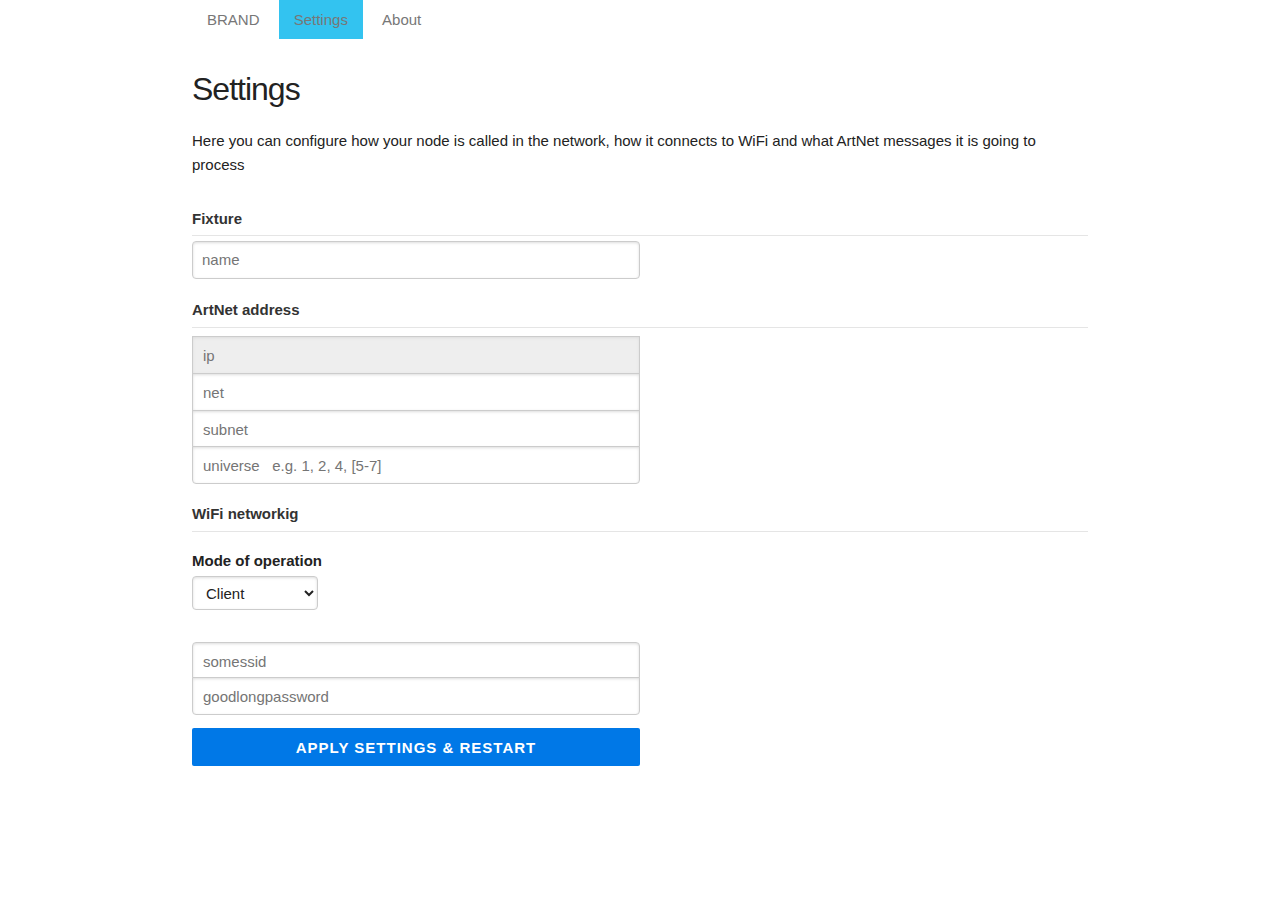
<file: webui/index.html>
<!DOCTYPE html>
<html lang="en">
<head>

  <meta charset="utf-8">
  <title>ArtNet node</title>
  <meta name="description" content="">

  <meta name="viewport" content="width=device-width, initial-scale=1">
  <link rel="stylesheet" href="css/pure-min.css">
  <link rel="stylesheet" href="css/custom.css">
  <link rel="icon" type="image/png" href="img/favicon.png">

  <script src="js/jquery-2.1.4.min.js" type="text/javascript"></script>
</head>
<body>

<div id="container" class="container">
  <div class="pure-menu pure-menu-horizontal menu">
    <a href="#" class="pure-menu-heading pure-menu-link">BRAND</a>
    <ul class="pure-menu-list">
        <li class="pure-menu-item"><a style="background: #33C3F0;" href="index.html"  class="pure-menu-link">Settings</a></li>
        <li class="pure-menu-item"><a href="about.html" class="pure-menu-link">About</a></li>
    </ul>
  </div>

  <h2>Settings</h2>
  <p>Here you can configure how your node is called in the network, how it connects to WiFi and what ArtNet messages it is going to process</p>
  <form class="pure-form">
      <legend>Fixture</legend>
      <input type="text" class="pure-input-1-2" placeholder="name">
      <fieldset class="pure-group">
          <legend>ArtNet address</legend>
          <input type="text" class="pure-input-1-2" placeholder="ip" readonly>
          <input type="text" class="pure-input-1-2" placeholder="net">
          <input type="text" class="pure-input-1-2" placeholder="subnet">
          <input type="text" class="pure-input-1-2" placeholder="universe   e.g. 1, 2, 4, [5-7]">
      </fieldset>

      <fieldset class="pure-group">
          <legend>WiFi networkig</legend>
          <label for="wifi-mode">Mode of operation</label>
          <select id="wifi-mode">
              <option value="client">Client</option>
              <option value="ap">Access point</option>
              <option value="mesh">Mesh</option>
          </select>
      </fieldset>
      <fieldset class="pure-group">
          <div id="wifi-client-settings">
              <input name="wifi_ssid" type="text" class="pure-input-1-2" placeholder="somessid">
              <input name="wifi_password" type="password" class="pure-input-1-2" placeholder="goodlongpassword">
          </div>

          <div id="wifi-ap-settings">
              <input name="ap_ssid" type="text" class="pure-input-1-2" placeholder="myssid">
          </div>

          <div id="wifi-mesh-settings">
              <input name="mesh_ssid_prefix" type="text" class="pure-input-1-2" placeholder="daisy">
          </div>
      </fieldset>

      <button type="submit" class="pure-button pure-input-1-2 pure-button-primary">Apply settings &amp; restart</button>
  </form>

</div>
</body>
<script>
  $(document).ready(function () {
    toggle_settings();
    $("#wifi-mode").change(function () {
        toggle_settings();
    });
  });

  function toggle_settings() {
    switch( $("#wifi-mode").val() ) {
      case 'ap':
        $("#wifi-ap-settings").show();
        $("#wifi-client-settings").hide();
        $("#wifi-mesh-settings").hide();
        break;
      case 'mesh':
        $("#wifi-ap-settings").hide();
        $("#wifi-client-settings").hide();
        $("#wifi-mesh-settings").show();
        break;
      case 'client':
        $("#wifi-ap-settings").hide();
        $("#wifi-client-settings").show();
        $("#wifi-mesh-settings").hide();
        break;
    }
  }  
</script>
</html>
</file>
<file: webui/css/custom.css>
@font-face {
    font-family: "mononoki";
    src: url(font/mononoki-regular.woff) format('woff');
}

body {
    font-family: "mononoki", Fallback, sans-serif;
    margin: 0 auto;
    padding: 0 80px;
}

.button-success {
    background: rgb(28, 184, 65); /* this is a green */
}

.container{position:relative;width:100%;max-width:960px;margin:0 auto;padding:0 20px;box-sizing:border-box}.column,.columns{width:100%;float:left;box-sizing:border-box}@media (min-width:400px){.container{width:85%;padding:0}}@media (min-width:550px){.container{width:80%}.column,.columns{margin-left:4%}.column:first-child,.columns:first-child{margin-left:0}.one.column,.one.columns{width:4.66666666667%}.two.columns{width:13.3333333333%}.three.columns{width:22%}.four.columns{width:30.6666666667%}.five.columns{width:39.3333333333%}.six.columns{width:48%}.seven.columns{width:56.6666666667%}.eight.columns{width:65.3333333333%}.nine.columns{width:74%}.ten.columns{width:82.6666666667%}.eleven.columns{width:91.3333333333%}.twelve.columns{width:100%;margin-left:0}.one-third.column{width:30.6666666667%}.two-thirds.column{width:65.3333333333%}.one-half.column{width:48%}.offset-by-one.column,.offset-by-one.columns{margin-left:8.66666666667%}.offset-by-two.column,.offset-by-two.columns{margin-left:17.3333333333%}.offset-by-three.column,.offset-by-three.columns{margin-left:26%}.offset-by-four.column,.offset-by-four.columns{margin-left:34.6666666667%}.offset-by-five.column,.offset-by-five.columns{margin-left:43.3333333333%}.offset-by-six.column,.offset-by-six.columns{margin-left:52%}.offset-by-seven.column,.offset-by-seven.columns{margin-left:60.6666666667%}.offset-by-eight.column,.offset-by-eight.columns{margin-left:69.3333333333%}.offset-by-nine.column,.offset-by-nine.columns{margin-left:78%}.offset-by-ten.column,.offset-by-ten.columns{margin-left:86.6666666667%}.offset-by-eleven.column,.offset-by-eleven.columns{margin-left:95.3333333333%}.offset-by-one-third.column,.offset-by-one-third.columns{margin-left:34.6666666667%}.offset-by-two-thirds.column,.offset-by-two-thirds.columns{margin-left:69.3333333333%}.offset-by-one-half.column,.offset-by-one-half.columns{margin-left:52%}}html{font-size:62.5%}body{font-size:1.5em;line-height:1.6;font-weight:400;font-family:Raleway,HelveticaNeue,"Helvetica Neue",Helvetica,Arial,sans-serif;color:#222}h1,h2,h3,h4,h5,h6{margin-top:0;margin-bottom:2rem;font-weight:300}h1{font-size:4rem;line-height:1.2;letter-spacing:-.1rem}h2{font-size:3.6rem;line-height:1.25;letter-spacing:-.1rem}h3{font-size:3rem;line-height:1.3;letter-spacing:-.1rem}h4{font-size:2.4rem;line-height:1.35;letter-spacing:-.08rem}h5{font-size:1.8rem;line-height:1.5;letter-spacing:-.05rem}h6{font-size:1.5rem;line-height:1.6;letter-spacing:0}@media (min-width:550px){h1{font-size:5rem}h2{font-size:4.2rem}h3{font-size:3.6rem}h4{font-size:3rem}h5{font-size:2.4rem}h6{font-size:1.5rem}}p{margin-top:0}a{color:#1EAEDB}a:hover{color:#0FA0CE}.button,button,input[type=button],input[type=reset],input[type=submit]{display:inline-block;height:38px;padding:0 30px;color:#555;text-align:center;font-size:11px;font-weight:600;line-height:38px;letter-spacing:.1rem;text-transform:uppercase;text-decoration:none;white-space:nowrap;background-color:transparent;border-radius:4px;border:1px solid #bbb;cursor:pointer;box-sizing:border-box}.button:focus,.button:hover,button:focus,button:hover,input[type=button]:focus,input[type=button]:hover,input[type=reset]:focus,input[type=reset]:hover,input[type=submit]:focus,input[type=submit]:hover{color:#333;border-color:#888;outline:0}.button.button-primary,button.button-primary,input[type=button].button-primary,input[type=reset].button-primary,input[type=submit].button-primary{color:#FFF;background-color:#33C3F0;border-color:#33C3F0}.button.button-primary:focus,.button.button-primary:hover,button.button-primary:focus,button.button-primary:hover,input[type=button].button-primary:focus,input[type=button].button-primary:hover,input[type=reset].button-primary:focus,input[type=reset].button-primary:hover,input[type=submit].button-primary:focus,input[type=submit].button-primary:hover{color:#FFF;background-color:#1EAEDB;border-color:#1EAEDB}input[type=email],input[type=number],input[type=password],input[type=search],input[type=tel],input[type=text],input[type=url],select,textarea{height:38px;padding:6px 10px;background-color:#fff;border:1px solid #D1D1D1;border-radius:4px;box-shadow:none;box-sizing:border-box}input[type=email],input[type=number],input[type=password],input[type=search],input[type=tel],input[type=text],input[type=url],textarea{-webkit-appearance:none;-moz-appearance:none;appearance:none}textarea{min-height:65px;padding-top:6px;padding-bottom:6px}input[type=email]:focus,input[type=number]:focus,input[type=password]:focus,input[type=search]:focus,input[type=tel]:focus,input[type=text]:focus,input[type=url]:focus,select:focus,textarea:focus{border:1px solid #33C3F0;outline:0}label,legend{display:block;margin-bottom:.5rem;font-weight:600}fieldset{padding:0;border-width:0}input[type=checkbox],input[type=radio]{display:inline}label>.label-body{display:inline-block;margin-left:.5rem;font-weight:400}ul{list-style:circle inside}ol{list-style:decimal inside}ol,ul{padding-left:0;margin-top:0}ol ol,ol ul,ul ol,ul ul{margin:1.5rem 0 1.5rem 3rem;font-size:90%}li{margin-bottom:1rem}code{padding:.2rem .5rem;margin:0 .2rem;font-size:90%;white-space:nowrap;background:#F1F1F1;border:1px solid #E1E1E1;border-radius:4px}pre>code{display:block;padding:1rem 1.5rem;white-space:pre}td,th{padding:12px 15px;text-align:left;border-bottom:1px solid #E1E1E1}td:first-child,th:first-child{padding-left:0}td:last-child,th:last-child{padding-right:0}.button,button{margin-bottom:1rem}fieldset,input,select,textarea{margin-bottom:1.5rem}blockquote,dl,figure,form,ol,p,pre,table,ul{margin-bottom:2.5rem}.u-full-width{width:100%;box-sizing:border-box}.u-max-full-width{max-width:100%;box-sizing:border-box}.u-pull-right{float:right}.u-pull-left{float:left}hr{margin-top:3rem;margin-bottom:3.5rem;border-width:0;border-top:1px solid #E1E1E1}.container:after,.row:after,.u-cf{content:"";display:table;clear:both}

h2 {
    font-size: 24pt;
    font-weight: normal;
}

.menu {
    margin-bottom: 2em;
}
</file>
